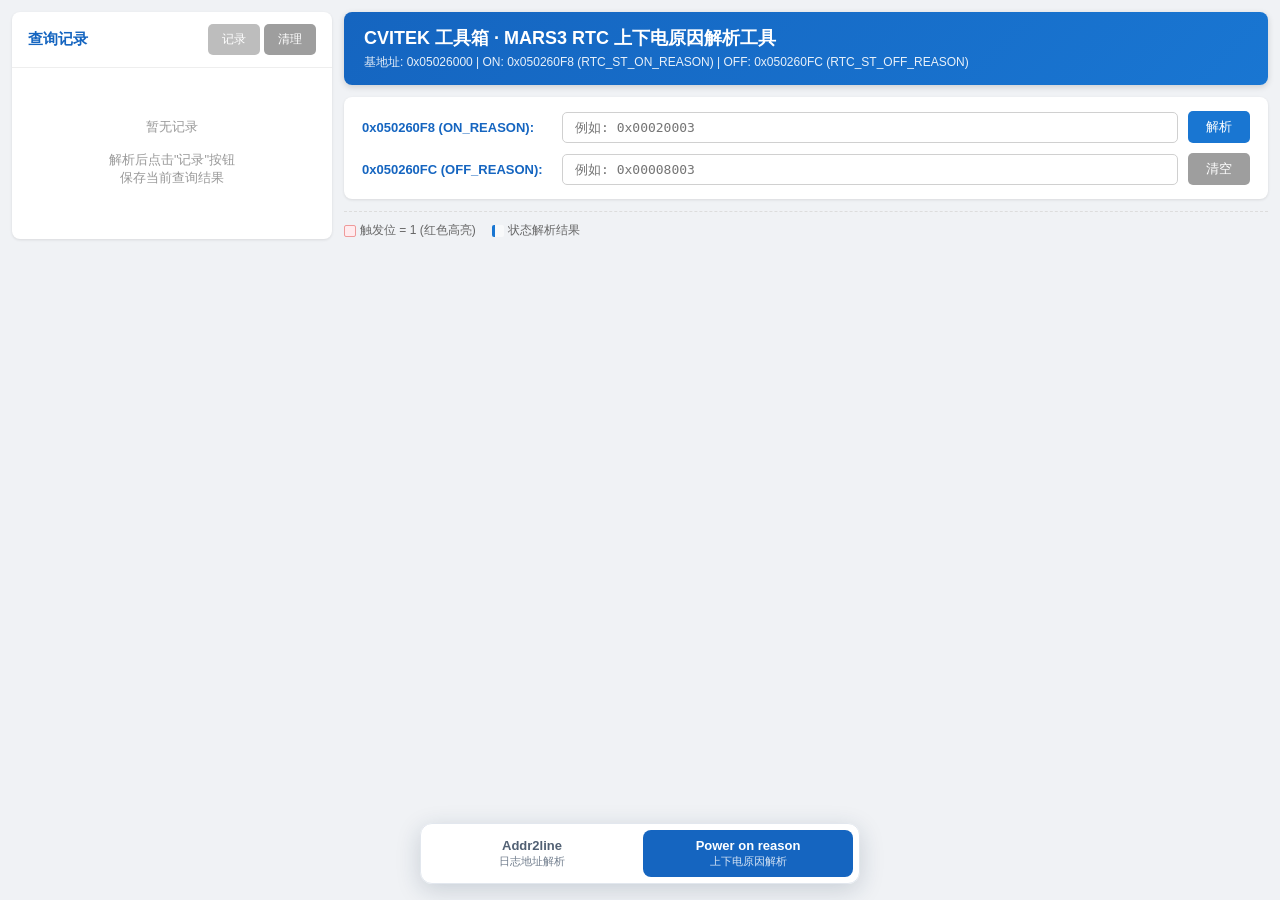
<file: addr2line-web/templates/power_reason.html>
<!DOCTYPE html>
<html lang="zh-CN">
<head>
<meta charset="UTF-8">
<meta name="viewport" content="width=device-width, initial-scale=1.0">
<title>CVITEK 工具箱 · Power on reason</title>
<style>
* { box-sizing: border-box; margin: 0; padding: 0; }
body {
  font-family: "Microsoft YaHei", "PingFang SC", sans-serif;
  background: #f0f2f5;
  min-height: 100vh;
  padding: 12px;
  font-size: 14px;
  color: #333;
}

.main-layout {
  display: flex;
  gap: 12px;
  max-width: 1400px;
  margin: 0 auto;
}

.left-panel {
  flex: 0 0 320px;
  background: #fff;
  border-radius: 8px;
  box-shadow: 0 1px 3px rgba(0,0,0,0.1);
  display: flex;
  flex-direction: column;
  max-height: calc(100vh - 24px);
  position: sticky;
  top: 12px;
}
.left-panel .panel-header {
  padding: 12px 16px;
  border-bottom: 1px solid #eee;
  font-size: 15px;
  font-weight: 700;
  color: #1565c0;
  display: flex;
  justify-content: space-between;
  align-items: center;
}
.left-panel .panel-body {
  flex: 1;
  overflow-y: auto;
  padding: 10px 12px;
}
.left-panel .panel-empty {
  color: #999;
  text-align: center;
  padding: 40px 0;
  font-size: 13px;
}

.log-entry {
  background: #f8f9fa;
  border: 1px solid #e8e8e8;
  border-radius: 6px;
  padding: 10px 12px;
  margin-bottom: 8px;
  font-size: 12px;
  position: relative;
  transition: box-shadow 0.2s;
}
.log-entry:hover {
  box-shadow: 0 2px 6px rgba(0,0,0,0.08);
}
.log-entry .log-header {
  display: flex;
  justify-content: space-between;
  align-items: center;
  margin-bottom: 6px;
  padding-bottom: 6px;
  border-bottom: 1px dashed #eee;
}
.log-entry .log-idx {
  font-weight: 700;
  color: #1976d2;
  font-size: 13px;
}
.log-entry .log-time {
  color: #999;
  font-size: 11px;
}
.log-entry .log-row {
  display: flex;
  gap: 6px;
  margin: 3px 0;
  align-items: baseline;
}
.log-entry .log-label {
  color: #666;
  min-width: 52px;
  flex-shrink: 0;
}
.log-entry .log-value {
  font-family: Consolas, monospace;
  font-weight: 600;
  word-break: break-all;
}
.log-entry .log-value.on { color: #2e7d32; }
.log-entry .log-value.off { color: #d32f2f; }
.log-entry .log-triggers {
  margin-top: 6px;
  padding-top: 6px;
  border-top: 1px dashed #eee;
}
.log-entry .log-triggers .trig {
  display: inline-block;
  background: #ffebee;
  color: #c62828;
  padding: 1px 6px;
  border-radius: 3px;
  font-size: 11px;
  margin: 2px 2px 0 0;
  border: 1px solid #ef9a9a;
}
.log-entry .log-state {
  margin-top: 4px;
  color: #555;
}
.log-entry .log-state b { color: #1565c0; }

.log-entry .log-actions {
  position: absolute;
  top: 8px;
  right: 8px;
}
.log-entry .btn-del {
  background: none;
  border: none;
  color: #bbb;
  cursor: pointer;
  font-size: 14px;
  padding: 2px 4px;
  border-radius: 3px;
  line-height: 1;
}
.log-entry .btn-del:hover { color: #d32f2f; background: #ffebee; }

.btn-log {
  background: #2e7d32;
  color: #fff;
  border: none;
  padding: 7px 14px;
  border-radius: 5px;
  cursor: pointer;
  font-size: 12px;
  transition: background 0.2s;
  white-space: nowrap;
}
.btn-log:hover { background: #1b5e20; }
.btn-log:disabled { background: #bdbdbd; cursor: not-allowed; }

.btn-clear-log {
  background: #9e9e9e;
  color: #fff;
  border: none;
  padding: 7px 14px;
  border-radius: 5px;
  cursor: pointer;
  font-size: 12px;
  transition: background 0.2s;
  white-space: nowrap;
}
.btn-clear-log:hover { background: #d32f2f; }

.right-panel {
  flex: 1;
  min-width: 0;
}

.container { max-width: 100%; }
.header {
  background: linear-gradient(135deg, #1565c0, #1976d2);
  color: #fff;
  padding: 14px 20px;
  border-radius: 8px;
  margin-bottom: 12px;
  box-shadow: 0 2px 6px rgba(0,0,0,0.15);
}
.header h1 { font-size: 18px; font-weight: 600; }
.header .sub { font-size: 12px; opacity: 0.9; margin-top: 4px; }

.input-area {
  background: #fff;
  border-radius: 8px;
  padding: 14px 18px;
  margin-bottom: 12px;
  box-shadow: 0 1px 3px rgba(0,0,0,0.1);
}
.input-row {
  display: flex;
  align-items: center;
  gap: 10px;
  margin-bottom: 10px;
}
.input-row:last-child { margin-bottom: 0; }
.input-row label {
  font-weight: 600;
  color: #1565c0;
  min-width: 190px;
  font-size: 13px;
}
.input-row input {
  flex: 1;
  padding: 7px 12px;
  border: 1px solid #d0d0d0;
  border-radius: 5px;
  font-family: Consolas, monospace;
  font-size: 13px;
  transition: border 0.2s;
}
.input-row input:focus { border-color: #1976d2; outline: none; box-shadow: 0 0 0 2px rgba(25,118,210,0.15); }
.btn {
  background: #1976d2;
  color: #fff;
  border: none;
  padding: 7px 18px;
  border-radius: 5px;
  cursor: pointer;
  font-size: 13px;
  transition: background 0.2s;
  white-space: nowrap;
}
.btn:hover { background: #1565c0; }
.btn-clear { background: #9e9e9e; }
.btn-clear:hover { background: #757575; }

.result-section {
  background: #fff;
  border-radius: 8px;
  padding: 14px 18px;
  margin-bottom: 12px;
  box-shadow: 0 1px 3px rgba(0,0,0,0.1);
}
.section-title {
  font-size: 15px;
  font-weight: 700;
  color: #1565c0;
  border-bottom: 2px solid #e3f2fd;
  padding-bottom: 6px;
  margin-bottom: 12px;
  display: flex;
  align-items: center;
  gap: 8px;
}
.section-title .badge {
  font-size: 11px;
  background: #e3f2fd;
  color: #1565c0;
  padding: 2px 8px;
  border-radius: 10px;
  font-weight: 500;
}

.reg-value {
  font-family: Consolas, monospace;
  background: #f5f5f5;
  padding: 3px 10px;
  border-radius: 4px;
  font-size: 13px;
  color: #333;
  border: 1px solid #e0e0e0;
}

.state-box {
  background: #f8f9fa;
  border-left: 4px solid #1976d2;
  padding: 10px 14px;
  margin-bottom: 14px;
  border-radius: 0 5px 5px 0;
}
.state-box .label { font-size: 12px; color: #666; margin-bottom: 4px; }
.state-box .value { font-size: 15px; font-weight: 700; color: #1a1a1a; }
.state-box .value.hl-red { color: #d32f2f; }
.state-box .value.hl-green { color: #2e7d32; }
.state-box .value.hl-orange { color: #e65100; }

.bit-grid {
  display: grid;
  grid-template-columns: repeat(2, 1fr);
  gap: 6px;
}
.bit-item {
  display: flex;
  align-items: center;
  padding: 7px 10px;
  border-radius: 5px;
  background: #fafafa;
  border: 1px solid #e8e8e8;
  transition: all 0.2s;
}
.bit-item.active {
  background: #ffebee;
  border-color: #ef9a9a;
  box-shadow: 0 0 0 2px rgba(211,47,47,0.1);
}
.bit-item.active .bit-desc { color: #c62828; font-weight: 600; }
.bit-item .bit-idx {
  font-family: Consolas, monospace;
  font-size: 12px;
  color: #999;
  min-width: 36px;
}
.bit-item.active .bit-idx { color: #d32f2f; font-weight: 700; }
.bit-item .bit-val {
  font-family: Consolas, monospace;
  font-size: 13px;
  font-weight: 700;
  min-width: 24px;
  text-align: center;
  padding: 1px 6px;
  border-radius: 3px;
  background: #eee;
  margin: 0 8px;
}
.bit-item.active .bit-val { background: #d32f2f; color: #fff; }
.bit-item .bit-desc { font-size: 13px; flex: 1; }

.off-note {
  background: #fff8e1;
  border-left: 4px solid #ffc107;
  padding: 10px 14px;
  margin-bottom: 14px;
  border-radius: 0 5px 5px 0;
  font-size: 13px;
  color: #5d4037;
}

.legend {
  display: flex;
  gap: 16px;
  font-size: 12px;
  color: #666;
  margin-top: 10px;
  padding-top: 10px;
  border-top: 1px dashed #ddd;
}
.legend span { display: inline-flex; align-items: center; gap: 4px; }
.legend .swatch { width: 12px; height: 12px; border-radius: 2px; display: inline-block; }
.legend .sw-on { background: #ffebee; border: 1px solid #ef9a9a; }
.legend .sw-state { background: #f8f9fa; border-left: 3px solid #1976d2; }

body { padding-bottom: 92px; }
.feature-switch {
  position: fixed;
  z-index: 1000;
  left: 50%;
  bottom: 16px;
  transform: translateX(-50%);
  display: flex;
  gap: 6px;
  width: min(440px, calc(100% - 24px));
  padding: 6px;
  border: 1px solid #e2e7ee;
  border-radius: 12px;
  background: rgba(255,255,255,0.96);
  box-shadow: 0 6px 24px rgba(24, 48, 80, 0.18);
  backdrop-filter: blur(12px);
}
.feature-switch-link {
  display: flex;
  flex: 1;
  flex-direction: column;
  align-items: center;
  gap: 1px;
  padding: 8px 10px;
  border-radius: 8px;
  color: #526174;
  text-align: center;
  text-decoration: none;
  transition: background 0.2s, color 0.2s;
}
.feature-switch-link:hover { background: #edf4fc; color: #1565c0; }
.feature-switch-link.active { background: #1565c0; color: #fff; }
.feature-switch-title { font-size: 13px; font-weight: 700; }
.feature-switch-description { font-size: 11px; opacity: 0.82; }

@media (max-width: 900px) {
  .main-layout { flex-direction: column; }
  .left-panel { flex: none; max-height: 300px; position: static; }
  .bit-grid { grid-template-columns: 1fr; }
  .input-row { flex-wrap: wrap; }
  .input-row label { min-width: 100%; }
}
</style>
</head>
<body>
<div class="main-layout">
  <!-- 左侧记录面板 -->
  <div class="left-panel">
    <div class="panel-header">
      <span>查询记录</span>
      <div>
        <button class="btn-log" id="btn_add_log" onclick="addLog()" disabled>记录</button>
        <button class="btn-clear-log" onclick="clearLogs()">清理</button>
      </div>
    </div>
    <div class="panel-body" id="log_container">
      <div class="panel-empty" id="log_empty">暂无记录<br><br>解析后点击"记录"按钮<br>保存当前查询结果</div>
    </div>
  </div>

  <!-- 右侧主面板 -->
  <div class="right-panel">
    <div class="header">
      <h1>CVITEK 工具箱 · MARS3 RTC 上下电原因解析工具</h1>
      <div class="sub">基地址: 0x05026000 | ON: 0x050260F8 (RTC_ST_ON_REASON) | OFF: 0x050260FC (RTC_ST_OFF_REASON)</div>
    </div>

    <div class="input-area">
      <div class="input-row">
        <label>0x050260F8 (ON_REASON):</label>
        <input type="text" id="reg_on" placeholder="例如: 0x00020003" spellcheck="false">
        <button class="btn" onclick="parse()">解析</button>
      </div>
      <div class="input-row">
        <label>0x050260FC (OFF_REASON):</label>
        <input type="text" id="reg_off" placeholder="例如: 0x00008003" spellcheck="false">
        <button class="btn btn-clear" onclick="clearAll()">清空</button>
      </div>
    </div>

    <div class="result-section" id="sec_on" style="display:none;">
      <div class="section-title">
        上电原因 (RTC_ST_ON_REASON)
        <span class="badge">0x050260F8</span>
        <span class="reg-value" id="on_hex"></span>
      </div>
      <div class="state-box">
        <div class="label">状态来源 [3:0] — 进入 ST_ON 前的状态</div>
        <div class="value" id="on_state"></div>
      </div>
      <div class="section-title" style="font-size:13px; margin-top:10px;">触发信号 [31:16]</div>
      <div class="bit-grid" id="on_bits"></div>
    </div>

    <div class="result-section" id="sec_off" style="display:none;">
      <div class="section-title">
        下电原因 (RTC_ST_OFF_REASON)
        <span class="badge">0x050260FC</span>
        <span class="reg-value" id="off_hex"></span>
      </div>
      <div class="state-box">
        <div class="label">状态来源 [3:0] — 进入 ST_OFF 前的状态</div>
        <div class="value" id="off_state"></div>
      </div>
      <div class="off-note">
        <strong>注意:</strong> [14:0] 含义与 ON_REASON 相同。Bit[15]=0 表示发生了 7秒复位 (PWR_BUTTON1_7SEC_RST)；Bit[15]=1 表示其他原因。
      </div>
      <div class="section-title" style="font-size:13px; margin-top:10px;">触发信号 [31:16]</div>
      <div class="bit-grid" id="off_bits"></div>
    </div>

    <div class="legend">
      <span><span class="swatch sw-on"></span> 触发位 = 1 (红色高亮)</span>
      <span><span class="swatch sw-state"></span> 状态解析结果</span>
    </div>
  </div>
</div>

<nav class="feature-switch" aria-label="工具箱功能切换">
  <a class="feature-switch-link" href="/">
    <span class="feature-switch-title">Addr2line</span>
    <span class="feature-switch-description">日志地址解析</span>
  </a>
  <a class="feature-switch-link active" href="/power-reason" aria-current="page">
    <span class="feature-switch-title">Power on reason</span>
    <span class="feature-switch-description">上下电原因解析</span>
  </a>
</nav>

<script>
// 触发原因位定义 (共享于 ON/OFF，但 OFF 的 bit15 含义不同)
const SIGNAL_NAMES = [
  "PWR_VBAT_DET (0=触发下电)",
  "PWR_ON (1=触发上电/唤醒)",
  "RTC_EN_AUTO_POWER_UP (1=自动上电)",
  "PWR_BUTTON1 (0=触发上电/唤醒)",
  "PWR_BUTTON1_7SEC_RST (1=7秒复位下电)",
  "PWR_WAKEUP0 (1=触发上电/唤醒)",
  "PWR_WAKEUP1 (1=触发上电/唤醒)",
  "Alarm (1=闹钟触发)",
  "REQ_PWR_CYC (1=SW触发电源循环)",
  "REQ_THM_SHDN (1=过热触发电源循环)",
  "REQ_WARM_RST (1=SW触发暖复位)",
  "REQ_WDG_RST (1=看门狗触发复位)",
  "REQ_SHDN (1=SW触发下电)",
  "REQ_SUSPEND (1=SW触发挂起)",
  "REQ_WAKEUP (1=事件触发唤醒)",
  "REQ_POWERUP / OFF_BIT15 (见上方说明)"
];

// ON 状态映射
const ON_STATE_MAP = {
  0x0: "ST_OFF → ST_ON (从关机态上电)",
  0x3: "ST_PWR_CYC / ST_WARM_RESET → ST_ON (电源循环/暖复位后回上电态)",
  0x9: "ST_SUSP → ST_ON (从挂起态唤醒)"
};

// OFF 状态映射
const OFF_STATE_MAP = {
  0x3: "ST_ON → ST_OFF (正常下电)",
  0x9: "ST_SUSP → ST_OFF (从挂起态下电)"
};

// 当前解析结果缓存（用于记录）
let currentResult = { on: null, off: null };
let logCount = 0;

function parseReg(str) {
  if (!str) return null;
  str = str.trim().replace(/^0x/i, "").replace(/[^0-9a-fA-F]/g, "");
  if (str.length === 0) return null;
  return parseInt(str, 16);
}

function toHex(v, width) {
  return "0x" + v.toString(16).toUpperCase().padStart(width, "0");
}

function getTriggerBits(val, isOff) {
  const input = (val >> 16) & 0xFFFF;
  const triggers = [];
  for (let i = 0; i < 16; i++) {
    if ((input >> i) & 1) {
      let name = SIGNAL_NAMES[i].split(" (")[0];
      if (isOff && i === 15) name = "REQ_POWERUP";
      triggers.push(`[${i}]${name}`);
    }
  }
  return triggers;
}

function getStateText(val, isOff) {
  const state = val & 0xF;
  if (isOff) {
    return OFF_STATE_MAP[state] || ("7秒复位导致 (或其他保留状态 0x" + state.toString(16).toUpperCase() + ")");
  }
  return ON_STATE_MAP[state] || ("未知状态 0x" + state.toString(16).toUpperCase());
}

function renderBits(val, container, isOff) {
  container.innerHTML = "";
  const input = (val >> 16) & 0xFFFF;
  for (let i = 0; i < 16; i++) {
    const bit = (input >> i) & 1;
    let name = SIGNAL_NAMES[i];
    if (isOff && i === 15) {
      name = "7秒复位标志 (0=发生了7秒复位)";
    }
    const div = document.createElement("div");
    div.className = "bit-item" + (bit ? " active" : "");
    div.innerHTML = `
      <span class="bit-idx">[${i}]</span>
      <span class="bit-val">${bit}</span>
      <span class="bit-desc">${name}</span>
    `;
    container.appendChild(div);
  }
}

function parse() {
  const onStr = document.getElementById("reg_on").value;
  const offStr = document.getElementById("reg_off").value;
  const on = parseReg(onStr);
  const off = parseReg(offStr);

  currentResult = { on: on, off: off };

  // 解析 ON
  if (on !== null && onStr.trim() !== "") {
    document.getElementById("sec_on").style.display = "block";
    document.getElementById("on_hex").textContent = toHex(on, 8);

    const state = on & 0xF;
    const stateText = getStateText(on, false);
    const stateEl = document.getElementById("on_state");
    stateEl.textContent = stateText;
    stateEl.className = "value " + (state === 0x0 ? "hl-green" : (state === 0x9 ? "hl-orange" : "hl-red"));

    renderBits(on, document.getElementById("on_bits"), false);
  } else {
    document.getElementById("sec_on").style.display = "none";
  }

  // 解析 OFF
  if (off !== null && offStr.trim() !== "") {
    document.getElementById("sec_off").style.display = "block";
    document.getElementById("off_hex").textContent = toHex(off, 8);

    const state = off & 0xF;
    const stateText = getStateText(off, true);
    const stateEl = document.getElementById("off_state");
    stateEl.textContent = stateText;
    stateEl.className = "value " + (state === 0x3 ? "hl-green" : (state === 0x9 ? "hl-orange" : "hl-red"));

    renderBits(off, document.getElementById("off_bits"), true);
  } else {
    document.getElementById("sec_off").style.display = "none";
  }

  // 更新记录按钮状态
  document.getElementById("btn_add_log").disabled = (on === null && off === null);
}

function clearAll() {
  document.getElementById("reg_on").value = "";
  document.getElementById("reg_off").value = "";
  document.getElementById("sec_on").style.display = "none";
  document.getElementById("sec_off").style.display = "none";
  currentResult = { on: null, off: null };
  document.getElementById("btn_add_log").disabled = true;
}

// 添加记录
function addLog() {
  if (currentResult.on === null && currentResult.off === null) return;

  logCount++;
  const now = new Date();
  const timeStr = now.toLocaleString("zh-CN", { hour12: false });

  const entry = document.createElement("div");
  entry.className = "log-entry";
  entry.dataset.idx = logCount;

  let html = `
    <div class="log-actions">
      <button class="btn-del" onclick="deleteLog(this)" title="删除此条">×</button>
    </div>
    <div class="log-header">
      <span class="log-idx">#${logCount}</span>
      <span class="log-time">${timeStr}</span>
    </div>
  `;

  if (currentResult.on !== null) {
    const on = currentResult.on;
    const triggers = getTriggerBits(on, false);
    html += `
      <div class="log-row">
        <span class="log-label">ON:</span>
        <span class="log-value on">${toHex(on, 8)}</span>
      </div>
      <div class="log-state"><b>状态:</b> ${getStateText(on, false)}</div>
      <div class="log-triggers">
        ${triggers.length > 0 ? triggers.map(t => `<span class="trig">${t}</span>`).join("") : '<span style="color:#999">无触发位</span>'}
      </div>
    `;
  }

  if (currentResult.off !== null) {
    const off = currentResult.off;
    const triggers = getTriggerBits(off, true);
    html += `
      <div class="log-row" style="margin-top:6px;">
        <span class="log-label">OFF:</span>
        <span class="log-value off">${toHex(off, 8)}</span>
      </div>
      <div class="log-state"><b>状态:</b> ${getStateText(off, true)}</div>
      <div class="log-triggers">
        ${triggers.length > 0 ? triggers.map(t => `<span class="trig">${t}</span>`).join("") : '<span style="color:#999">无触发位</span>'}
      </div>
    `;
  }

  entry.innerHTML = html;

  // 隐藏空提示
  document.getElementById("log_empty").style.display = "none";

  // 插入到顶部
  const container = document.getElementById("log_container");
  container.insertBefore(entry, container.firstChild);
}

// 删除单条记录
function deleteLog(btn) {
  const entry = btn.closest(".log-entry");
  entry.remove();
  // 检查是否还有记录
  const container = document.getElementById("log_container");
  if (container.querySelectorAll(".log-entry").length === 0) {
    document.getElementById("log_empty").style.display = "block";
  }
}

// 清空所有记录
function clearLogs() {
  if (!confirm("确定要清空所有记录吗？")) return;
  const container = document.getElementById("log_container");
  container.innerHTML = '<div class="panel-empty" id="log_empty">暂无记录<br><br>解析后点击"记录"按钮<br>保存当前查询结果</div>';
  logCount = 0;
}

// 回车触发解析
document.getElementById("reg_on").addEventListener("keydown", e => { if(e.key==="Enter") parse(); });
document.getElementById("reg_off").addEventListener("keydown", e => { if(e.key==="Enter") parse(); });

// 支持直接粘贴 "0x050260f8: 0x00020003" 这类日志格式
document.getElementById("reg_on").addEventListener("paste", function(e) {
  setTimeout(() => {
    const text = e.target.value;
    const m = text.match(/0x([0-9a-fA-F]{8})/);
    if (m) e.target.value = "0x" + m[1];
  }, 0);
});
document.getElementById("reg_off").addEventListener("paste", function(e) {
  setTimeout(() => {
    const text = e.target.value;
    const m = text.match(/0x([0-9a-fA-F]{8})/);
    if (m) e.target.value = "0x" + m[1];
  }, 0);
});
</script>
</body>
</html>
</file>
